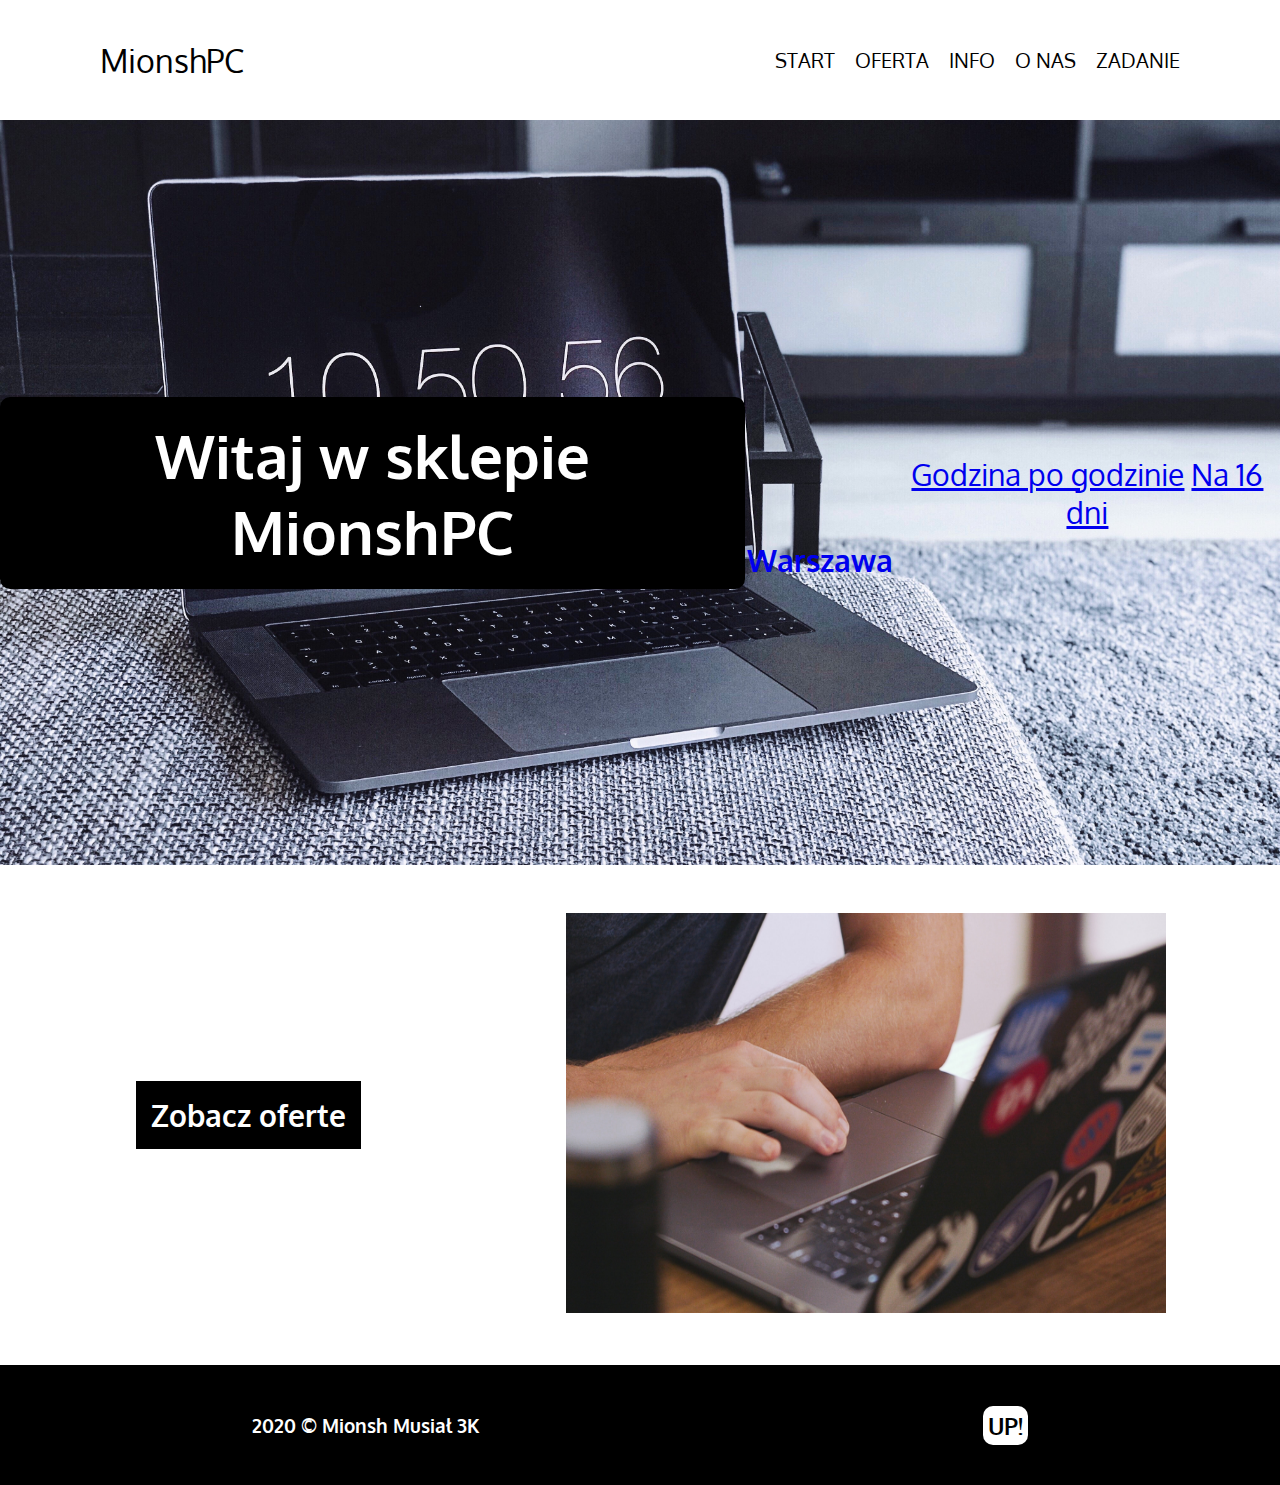
<file: index.html>
<!DOCTYPE html>
<html lang="pl">
<head>
    <meta charset="UTF-8">
    <meta name="viewport" content="width=device-width, initial-scale=1.0">
    <meta http-equiv="X-UA-Compatible" content="ie=edge">
    <link rel="stylesheet" href="style.css" type="text/css" title="domyslny">
    <link rel="alternatywny stylesheet" href="style2.css" title="alternatywny styl">
    <link href="https://fonts.googleapis.com/css?family=Oxygen&display=swap" rel="stylesheet"> 
    <title>Sklep MionshPC</title>
    <link rel="shortcut icon" href="favicon.ico" type="image/x-icon"/>
</head>
<body>
    <header>
        <a href="#" class="logo" >MionshPC</a>

        <nav class="menu">
            <li><a href="index.html" class="click">Start</a></li>
            <li><a href="oferta.html" class="click">Oferta</a></li>
            <li><a href="info.html" class="click">Info</a></li>
            <li><a href="onas.html" class="click">O nas</a></li>
            <li><a href="zadanie/promocja.html" class="click">ZADANIE</a></li>
        </nav>
    </header>

    <article>
        <div class="start">

            <h1>Witaj w sklepie MionshPC</h1>
                <table>
              <tr><td style="text-align: center;"><canvas id="canvas_tt5e9f7d032b95b" width="125" height="125"></canvas></td></tr>
              <tr><td style="text-align: center; font-weight: bold"><a href="//24timezones.com/Warszawa/czas" style="text-decoration: none" class="clock24" id="tz24-1587510531-c1262-eyJzaXplIjoiMTI1IiwiYmdjb2xvciI6IjAwOTlGRiIsImxhbmciOiJwbCIsInR5cGUiOiJhIiwiY2FudmFzX2lkIjoiY2FudmFzX3R0NWU5ZjdkMDMyYjk1YiJ9" title="Warszawa godzina" target="_blank" rel="nofollow">Warszawa</a></td></tr>
          </table>
<script type="text/javascript" src="//w.24timezones.com/l.js" async></script>
            <div id="cinkciarzPlWidgetNbp"></div>
<script src="https://cinkciarz.pl/widget/cinkciarz.widget.js?currencies=GBP,EUR,USD,CNY,RUB"></script>
                  <div id="tp-widget-default" data-city="101133" data-version="2.0.0">
    <div id="tp-widget-bottom-default">
        <a id="tp-widget-flink-default" href="https://www.twojapogoda.pl/prognoza-godzinowa-polska/pomorskie-malbork/" target="_blank" rel="nofollow" title="Malbork - prognoza godzinowa">Godzina po godzinie</a>
        <a id="tp-widget-flink-second" href="https://www.twojapogoda.pl/prognoza-16dni-polska/pomorskie-malbork/" target="_blank" rel="nofollow" title="Malbork - prognoza na 16 dni">Na 16 dni</a>
        <a id="tp-widget-mlink-default" href="https://www.twojapogoda.pl" target="_blank" rel="nofollow" title="TwojaPogoda.pl - Pogoda w Polsce i na świecie - pogoda na 16 dni"></a>
    </div>
    <script type="text/javascript">
        (function (t, p, w, d, g) {
            if (t.getElementById(w)) return;
            d = t.getElementsByTagName(p)[0], g = t.createElement(p);
            g.id = w; g.src = "https://widget.twojapogoda.pl/default/main.js";g.charset="UTF-8";
            d.parentNode.appendChild(g);
        }(document, "script", "tp-widget-script-default"));
    </script>
</div>

        </div>

        <div class="oferta">

            <a style="text-decoration: none;" href="oferta.html"><h1>Zobacz oferte</h1></a>

            <a href="oferta.html"><img src="zdj.jpg" alt="zdjecie" width="600px" height="400px"></a>

        </div>


    </article>

    <footer>
        <h3>2020 &copy Mionsh Musiał 3K</h3>

        <h3><a href="#" class="up">UP!</a></h3>
    </footer>

</body>
</html>
</file>
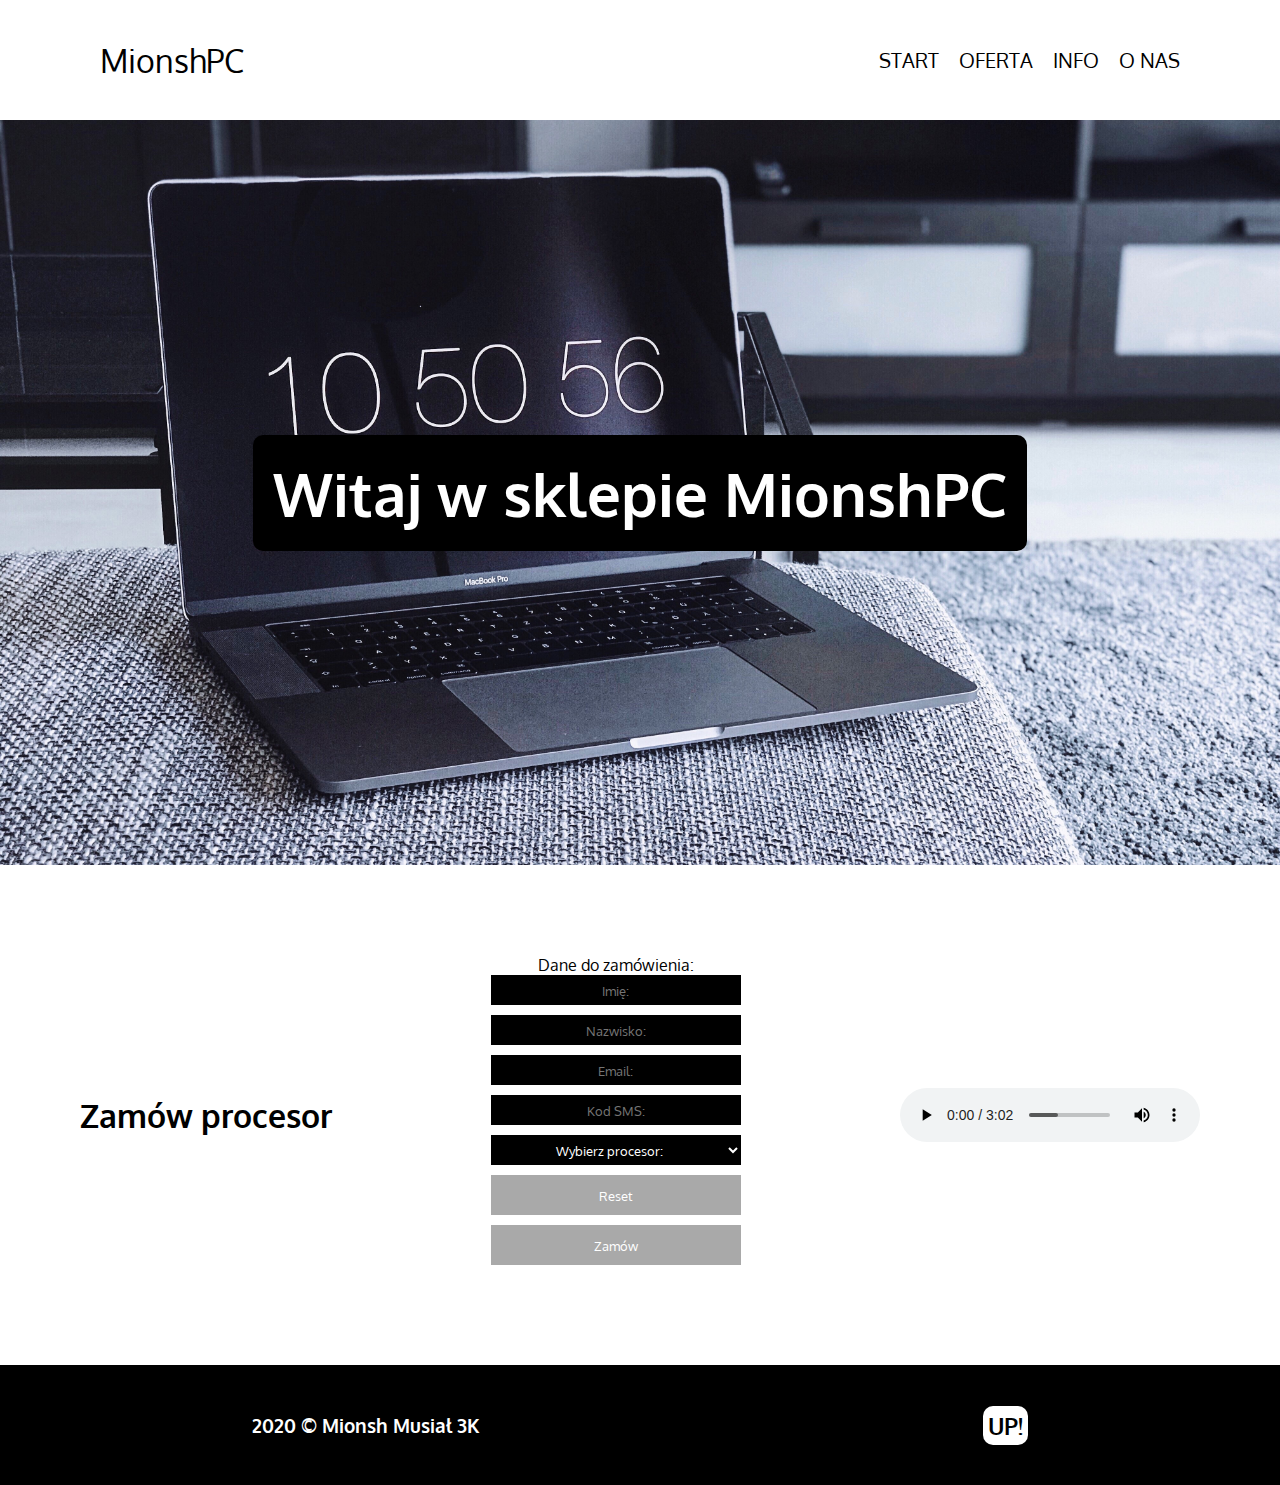
<file: info.html>
<!DOCTYPE html>
<html lang="pl">
<head>
    <meta charset="UTF-8">
    <meta name="viewport" content="width=device-width, initial-scale=1.0">
    <meta http-equiv="X-UA-Compatible" content="ie=edge">
    <link rel="stylesheet" href="style.css" type="text/css">
    <link href="https://fonts.googleapis.com/css?family=Oxygen&display=swap" rel="stylesheet"> 
    <title>Sklep MionshPC</title>
    <link rel="shortcut icon" href="favicon.ico" type="image/x-icon"/>
</head>
<body>
    <header>
        <a href="#" class="logo" >MionshPC</a>

        <nav class="menu">
            <li><a href="index.html" class="click">Start</a></li>
            <li><a href="oferta.html" class="click">Oferta</a></li>
            <li><a href="info.html" class="click">Info</a></li>
            <li><a href="onas.html" class="click">O nas</a></li>
        </nav>
    </header>

    <article>
        <div class="start">

            <h1>Witaj w sklepie MionshPC</h1>

        </div>

        <div class="oferta">

            <h1>Zamów procesor</h1>

            <form class="formularzyk" id="formularzyk" action="mailto:mionsh@gmail.com" method="post" name="formularz">

                <lable>Dane do zamówienia:
                </lable>
                <input type="text" placeholder="Imię:" name="imie" required>
                <input type="text" placeholder="Nazwisko:" name="Nazwisko" required>
                <input type="email" placeholder="Email:" name="email" required>
                <input type="password" placeholder="Kod SMS:" name="sms" required>
                <select form="formularz" name="procek">
                    <option value="0">Wybierz procesor:</option>
                    <option value="1">Ryzen 5 2600</option>
                    <option value="2">Ryzen 7 2700</option>
                    <option value="3">Intel Core I5 8400</option>
                </select>
                <input type="reset" value="Reset" required>
                <input type="submit" value="Zamów" required>
                </form>
				<audio controls>
  <source src="firma.mp3" type="audio/mpeg">
Your browser does not support the audio element.
</audio>
        </div>


    </article>

    <footer>
        <h3>2020 &copy Mionsh Musiał 3K</h3>

        <h3><a href="#" class="up">UP!</a></h3>
    </footer>

</body>
</html>
</file>
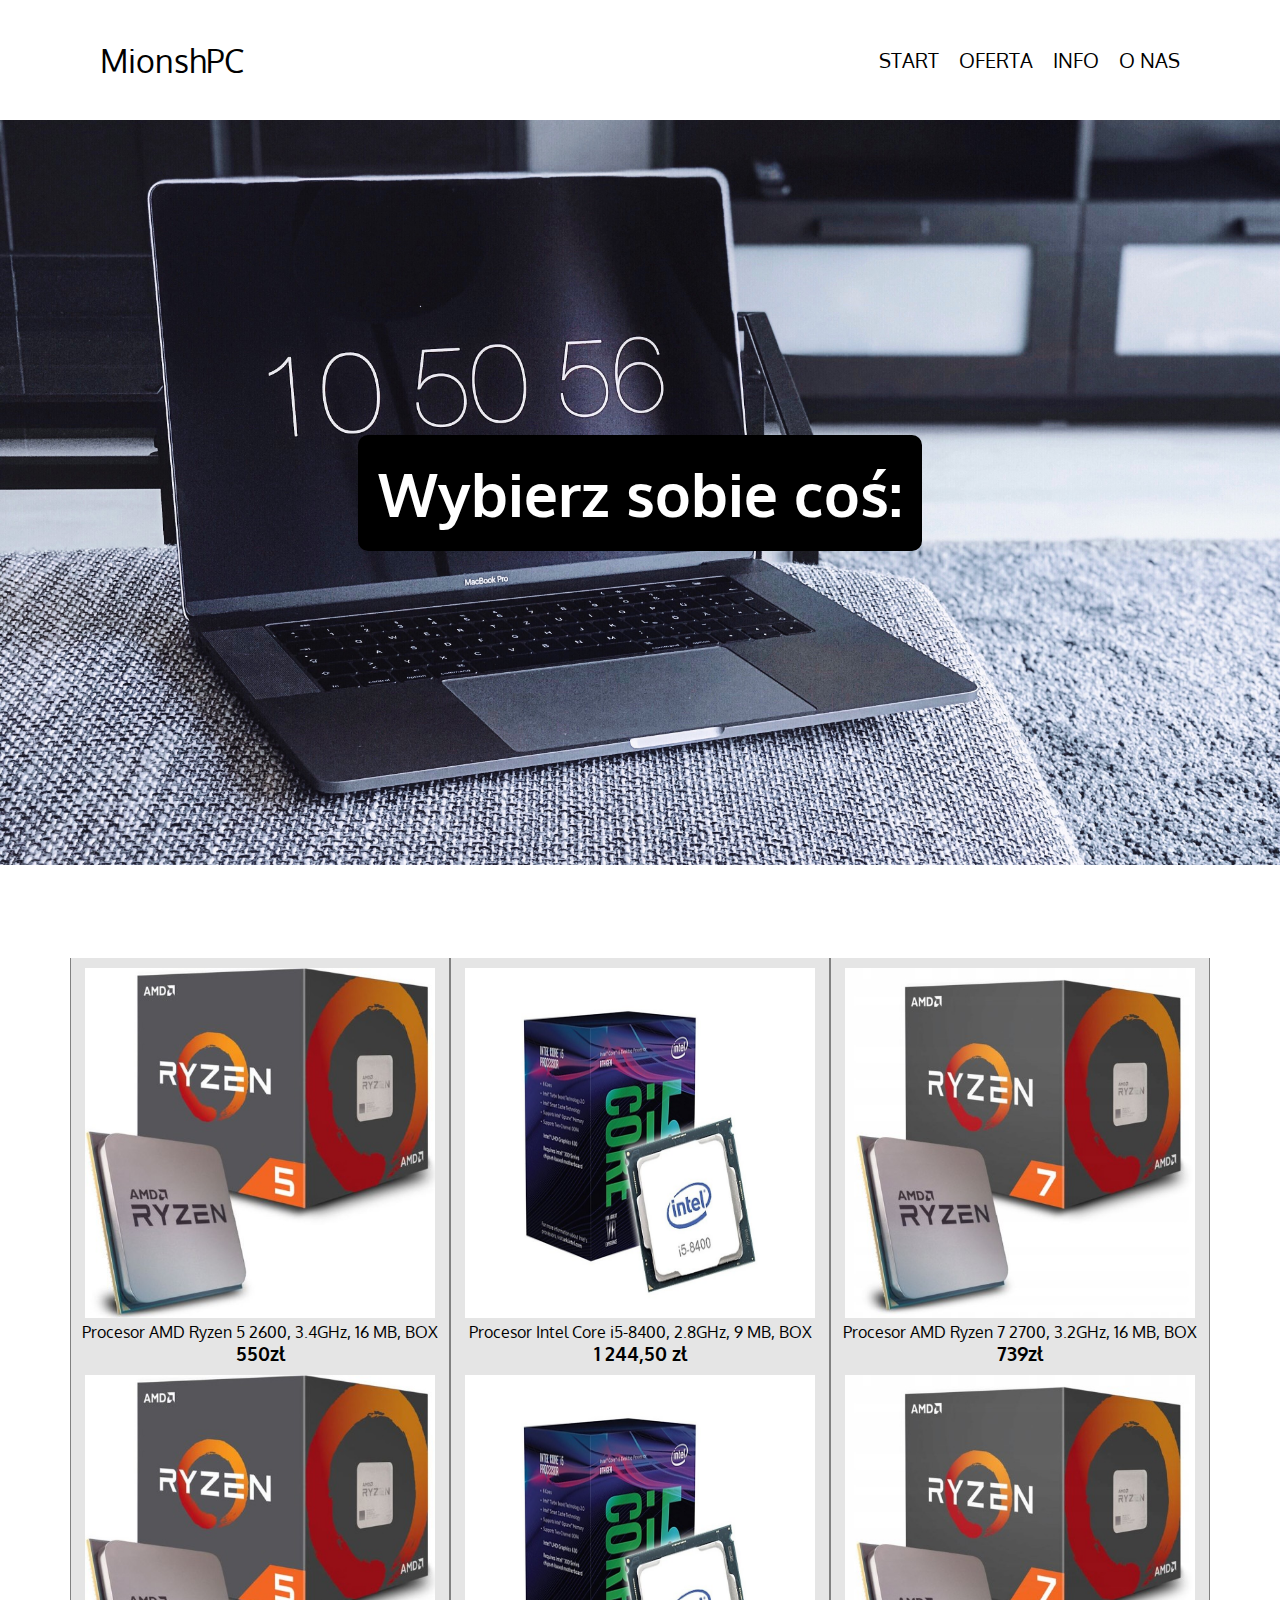
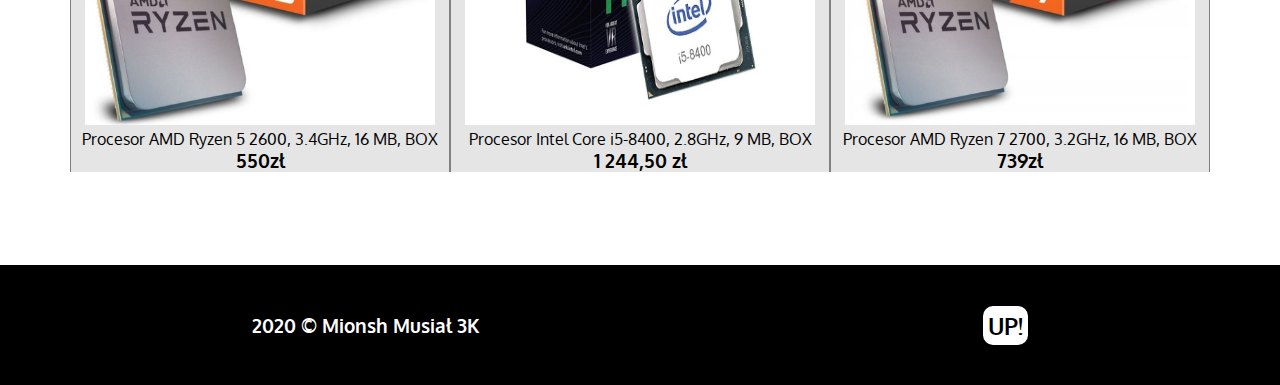
<file: oferta.html>
<!DOCTYPE html>
<html lang="pl">
<head>
    <meta charset="UTF-8">
    <meta name="viewport" content="width=device-width, initial-scale=1.0">
    <meta http-equiv="X-UA-Compatible" content="ie=edge">
    <link rel="stylesheet" href="style.css" type="text/css">
    <link href="https://fonts.googleapis.com/css?family=Oxygen&display=swap" rel="stylesheet"> 
    <title>Sklep MionshPC</title>
    <link rel="shortcut icon" href="favicon.ico" type="image/x-icon"/>
</head>
<body>
    <header>
        <a href="#" class="logo" >MionshPC</a>

        <nav class="menu">
            <li><a href="index.html" class="click">Start</a></li>
            <li><a href="oferta.html" class="click">Oferta</a></li>
            <li><a href="info.html" class="click">Info</a></li>
            <li><a href="onas.html" class="click">O nas</a></li>
        </nav>
    </header>

    <article>
        <div class="start">

            <h1>Wybierz sobie coś:</h1>

        </div>

        <div class="oferta oferta1">
           
            <div class="procesory">

              <div class="columna1">
                <div class="order1">

                    <a target="_blank" href="https://www.morele.net/procesor-amd-ryzen-5-2600-3-4ghz-16-mb-box-yd2600bbafbox-980255/">
                        <img src="ryzen5.jpg" alt="procek1"></a>
                    <p>Procesor AMD Ryzen 5 2600, 3.4GHz, 16 MB, BOX </p>

                    <h3><b>550zł</b></h3>

                </div>
                <div class="order1">

                    <a target="_blank" href="https://www.morele.net/procesor-intel-core-i5-8400-2-8ghz-9-mb-box-bx80684i58400-978216/">
                        <img src="corei5.jpg" alt="procek1"></a>
                    <p>Procesor Intel Core i5-8400, 2.8GHz, 9 MB, BOX</p>

                    <h3><b>1 244,50 zł</b></h3>

                </div>
                <div class="order1">

                    <a target="_blank" href="https://www.morele.net/procesor-amd-ryzen-7-2700-3-2ghz-16-mb-box-yd2700bbafbox-980257/">
                        <img src="ryzen7.jpg" alt="procek1"></a>
                    <p>Procesor AMD Ryzen 7 2700, 3.2GHz, 16 MB, BOX</p>

                    <h3><b>739zł</b></h3>

                </div>

            </div>

            <div class="columna1">
                <div class="order1">

                    <a target="_blank" href="https://www.morele.net/procesor-amd-ryzen-5-2600-3-4ghz-16-mb-box-yd2600bbafbox-980255/">
                        <img src="ryzen5.jpg" alt="procek1"></a>
                    <p>Procesor AMD Ryzen 5 2600, 3.4GHz, 16 MB, BOX </p>

                    <h3><b>550zł</b></h3>

                </div>
                <div class="order1">

                    <a target="_blank" href="https://www.morele.net/procesor-intel-core-i5-8400-2-8ghz-9-mb-box-bx80684i58400-978216/">
                        <img src="corei5.jpg" alt="procek1"></a>
                    <p>Procesor Intel Core i5-8400, 2.8GHz, 9 MB, BOX</p>

                    <h3><b>1 244,50 zł</b></h3>

                </div>
                <div class="order1">

                    <a target="_blank" href="https://www.morele.net/procesor-amd-ryzen-7-2700-3-2ghz-16-mb-box-yd2700bbafbox-980257/">
                        <img src="ryzen7.jpg" alt="procek1"></a>
                    <p>Procesor AMD Ryzen 7 2700, 3.2GHz, 16 MB, BOX</p>

                    <h3><b>739zł</b></h3>

                </div>

            </div>

              </div>

        </div>


    </article>

    <footer>
        <h3>2020 &copy Mionsh Musiał 3K</h3>

        <h3><a href="#" class="up">UP!</a></h3>
    </footer>

</body>
</html>
</file>
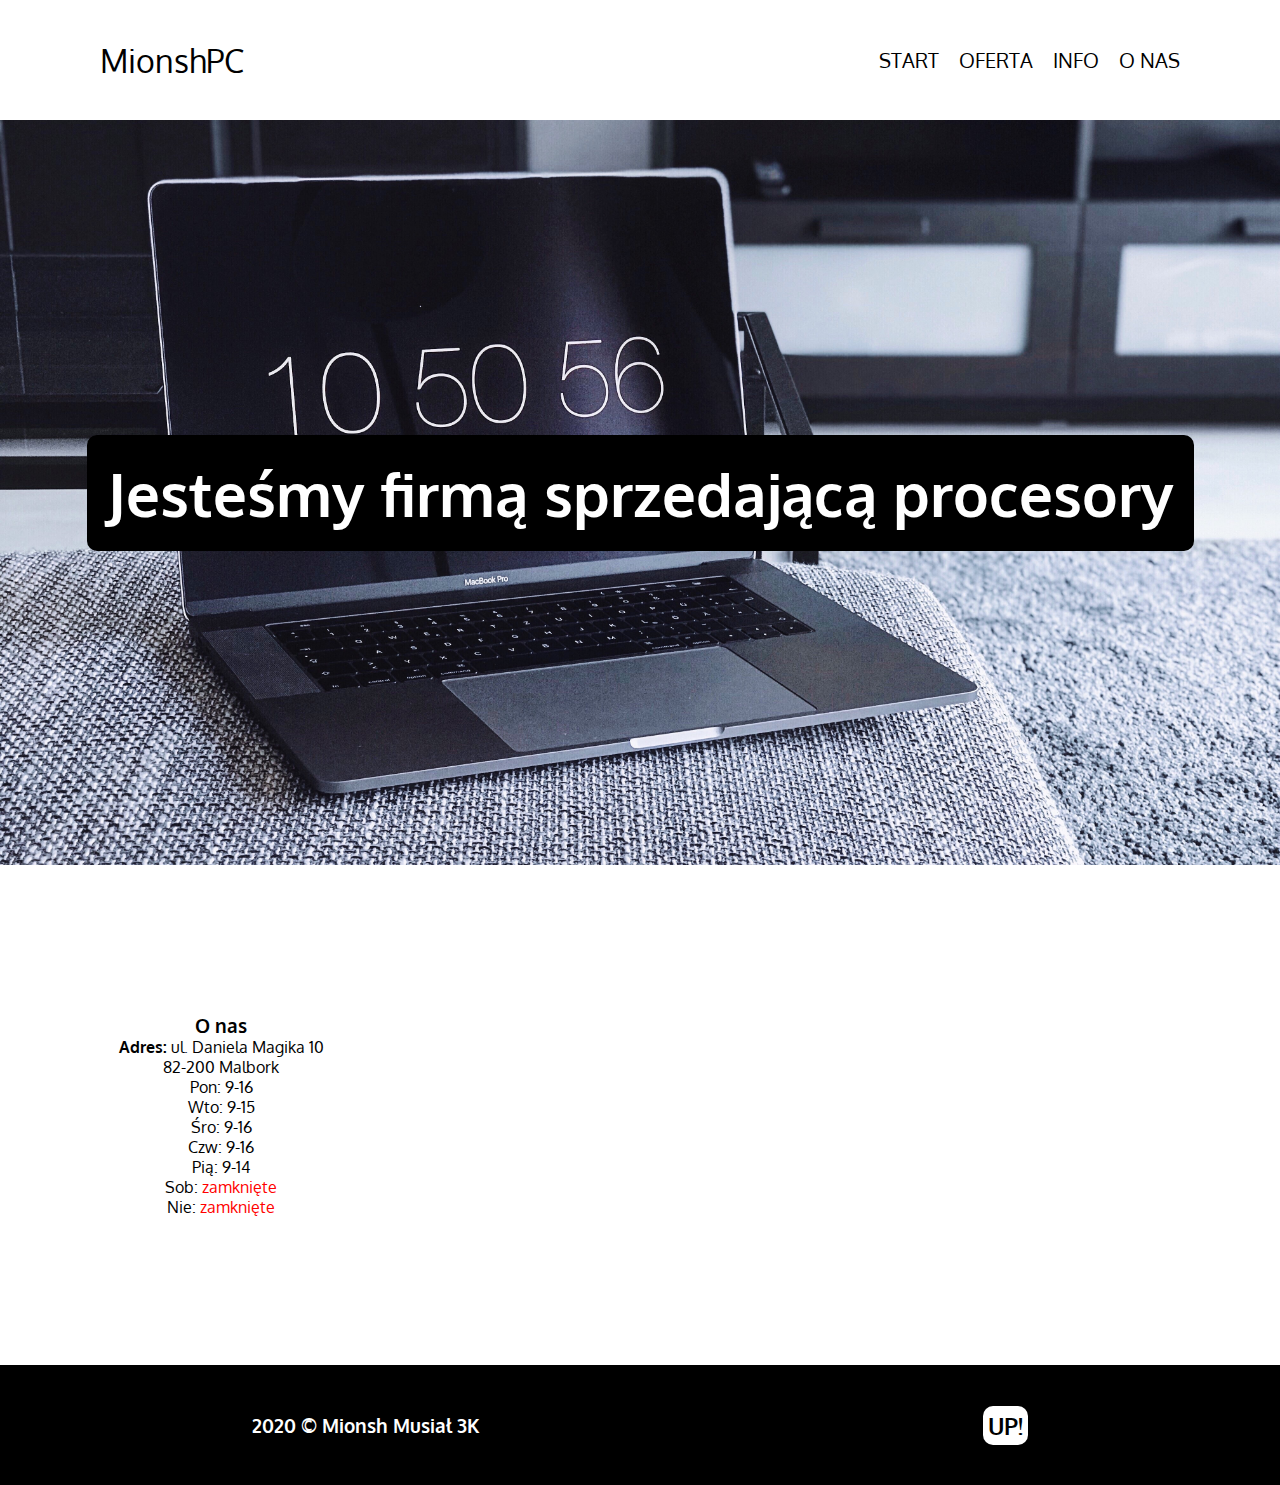
<file: onas.html>
<!DOCTYPE html>
<html lang="pl">
<head>
    <meta charset="UTF-8">
    <meta name="viewport" content="width=device-width, initial-scale=1.0">
    <meta http-equiv="X-UA-Compatible" content="ie=edge">
    <link rel="stylesheet" href="style.css" type="text/css">
    <link href="https://fonts.googleapis.com/css?family=Oxygen&display=swap" rel="stylesheet"> 
    <title>Sklep MionshPC</title>
    <link rel="shortcut icon" href="favicon.ico" type="image/x-icon"/>
</head>
<body>
    <header>
        <a href="#" class="logo" >MionshPC</a>

        <nav class="menu">
            <li><a href="index.html" class="click">Start</a></li>
            <li><a href="oferta.html" class="click">Oferta</a></li>
            <li><a href="info.html" class="click">Info</a></li>
            <li><a href="onas.html" class="click">O nas</a></li>
        </nav>
    </header>

    <article>
        <div class="start">

            <h1>Jesteśmy firmą sprzedającą procesory</h1>

        </div>

        <div class="oferta">
            <div style="text-align: center;">
            <h3>O nas</h3>
                <p><b>Adres:</b> ul. Daniela Magika 10</p>
                <p>82-200 Malbork</p>
                <ul>
                    <li>Pon: 9-16</li>
                    <li>Wto: 9-15</li>
                    <li>Śro: 9-16</li>
                    <li>Czw: 9-16</li>
                    <li>Pią: 9-14</li>
                    <li>Sob: <span style="color: red;">zamknięte</span></li>
                    <li>Nie: <span style="color: red;">zamknięte</span></li>
                </ul>
		
        </div>
            <iframe src="https://www.google.com/maps/embed?pb=!1m18!1m12!1m3!1d246.2602914882575!2d19.053262748926763!3d54.041178375506085!2m3!1f0!2f0!3f0!3m2!1i1024!2i768!4f13.1!3m3!1m2!1s0x46fd59b24a957f01%3A0x9247d9baf9aa7c71!2sK-MK%20-Konstrukcje-Malbork%20%2F%2F%2F%20CNC!5e0!3m2!1spl!2spl!4v1583263719162!5m2!1spl!2spl" width="600" height="450" frameborder="0" style="border:0;" allowfullscreen=""></iframe>

        </div>


    </article>

    <footer>
        <h3>2020 &copy Mionsh Musiał 3K</h3>

        <h3><a href="#" class="up">UP!</a></h3>
    </footer>
	
</iframe>

</body>
</html>
</file>
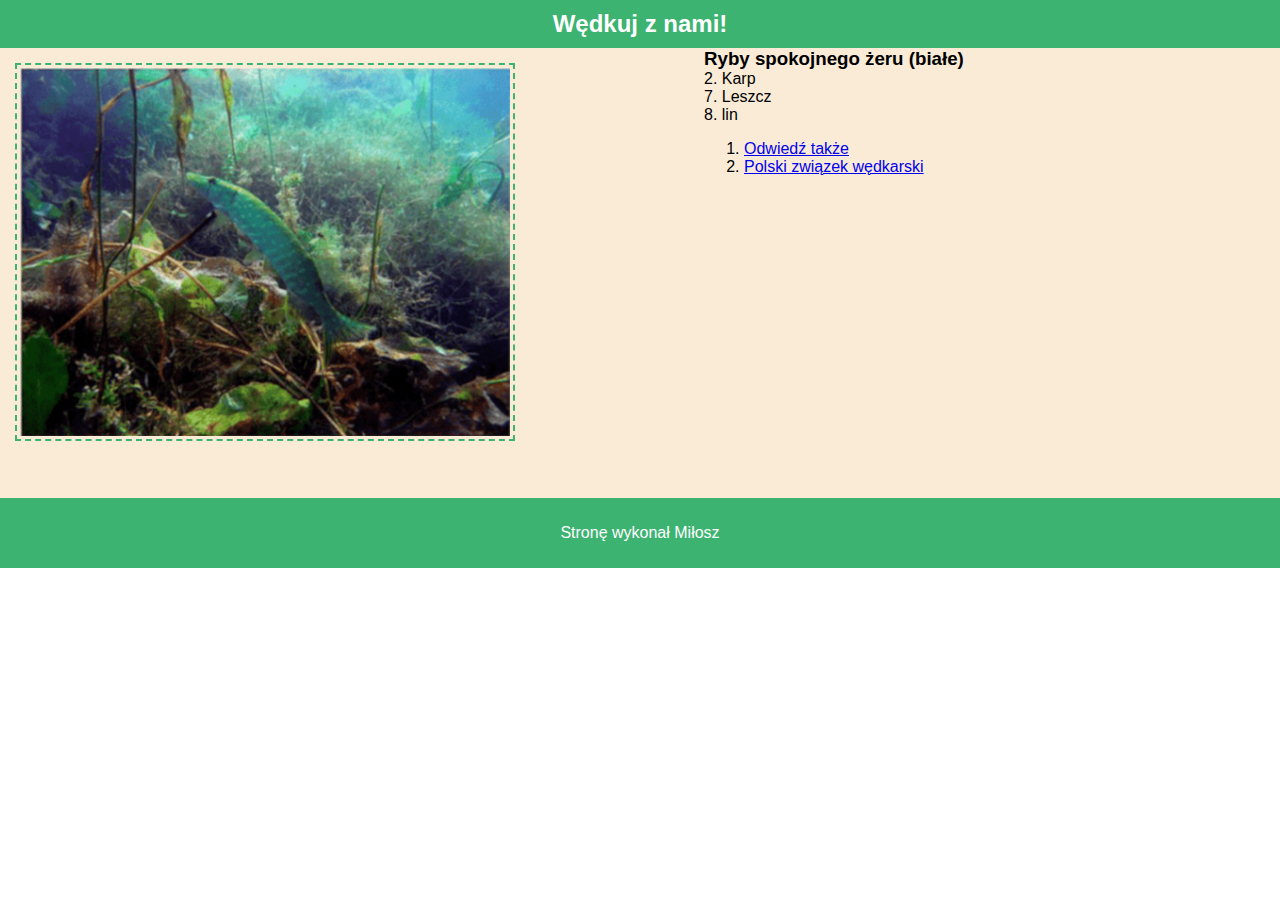
<file: wedkowanie.html>
<!DOCTYPE html>
<html lang="pl">
  <head>
    <meta charset="UTF-8" />
    <title>Klub wędkowania</title>
    <link rel="stylesheet" href="styl2.css" />
  </head>
  <body>
    <header>
      <h2>Wędkuj z nami!</h2>
    </header>
    <div class="lewe">
      <img src="ryba2.jpg" alt="Szczupak" />
    </div>
    <div class="info">
      <h3>Ryby spokojnego żeru (białe)</h3>
      <span>2. Karp</span>
      <span>7. Leszcz</span>
      <span>8. lin</span>
      <ol>
        <li><a href="https://wedkuje.pl/" target="_blank">Odwiedź także</a></li>
        <li>
          <a href="http://www.pzw.org.pl/" target="_top"
            >Polski związek wędkarski</a
          >
        </li>
      </ol>
    </div>
    <footer><p>Stronę wykonał Miłosz</p></footer>
  </body>
</html>
</file>
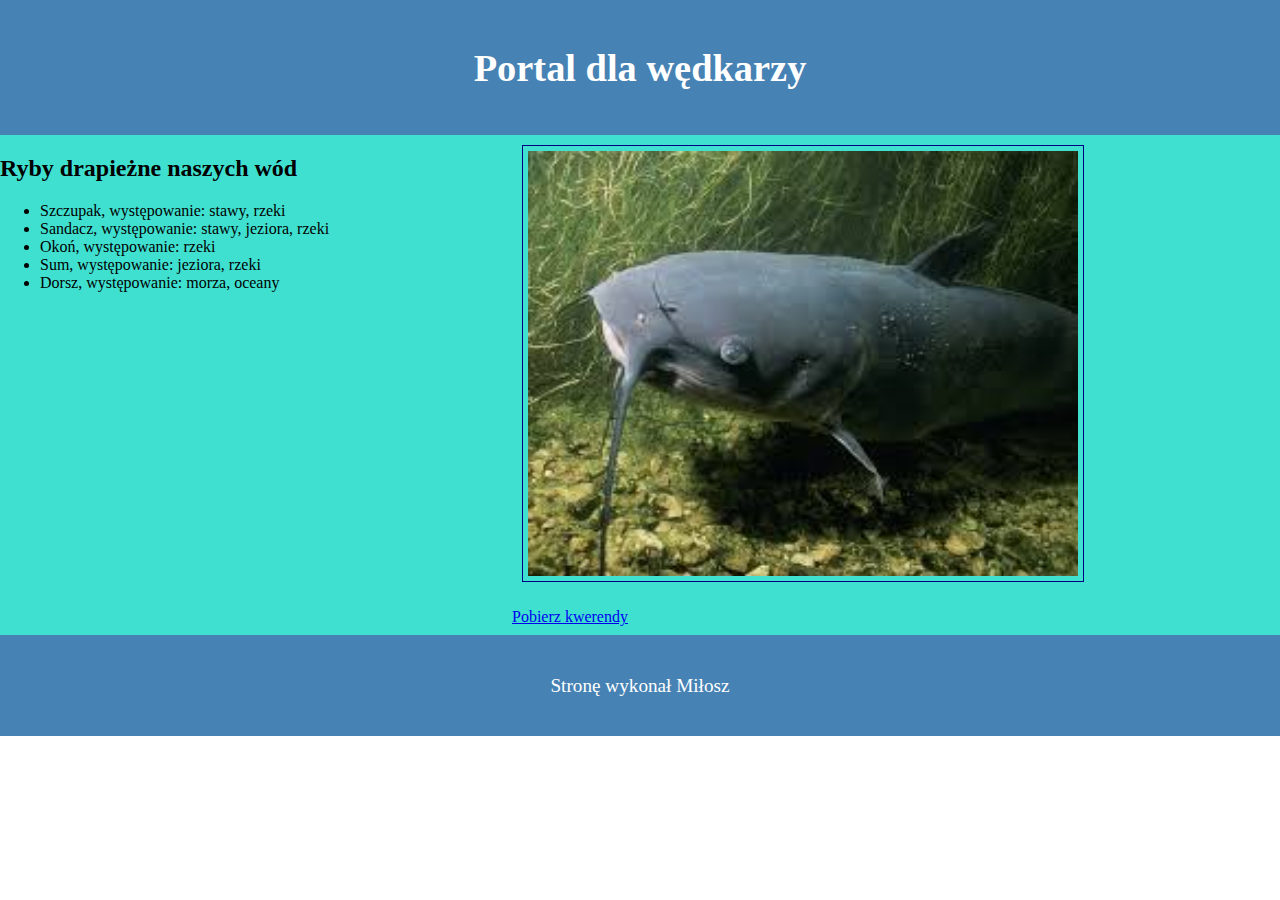
<file: wendkuj.html>
<!DOCTYPE html>
<html lang="pl">
  <head>
    <meta charset="UTF-8" />
    <title>Wędkujemy</title>
    <link rel="stylesheet" href="styl_1.css" />
  </head>
  <body>
    <header>
      <h1>Portal dla wędkarzy</h1>
    </header>
    <div class="lewy">
      <h2>Ryby drapieżne naszych wód</h2>
      <ul>
        <li>Szczupak, występowanie: stawy, rzeki</li>
        <li>Sandacz, występowanie: stawy, jeziora, rzeki</li>
        <li>Okoń, występowanie: rzeki</li>
		<li>Sum, występowanie: jeziora, rzeki</li>
		<li>Dorsz, występowanie: morza, oceany</li>
      </ul>
    </div>
    <div class="prawy">
      <img src="ryba1.jpg" alt="Sum" />
      <p><a href="#">Pobierz kwerendy</a></p>
    </div>
    <footer>
      <p>Stronę wykonał Miłosz</p>
    </footer>
 </body>
</html>
</file>
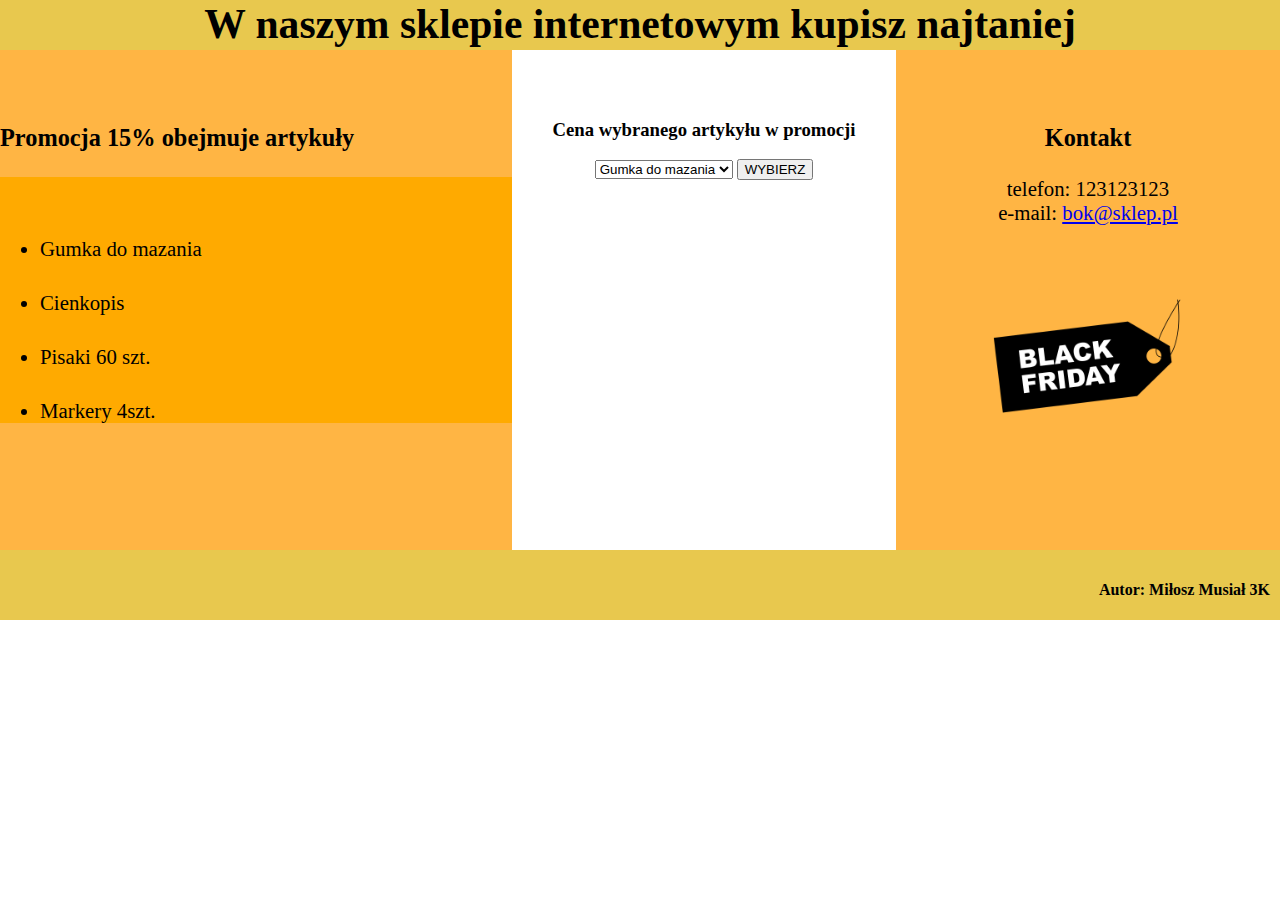
<file: zadanie/promocja.html>
<html lang="pl">
<head>
	<title>Sklep papierniczy</title>
	<meta charset="UTF-8">
	<link rel="stylesheet" type="text/css" href="css/styl.css">
</head>
<body>
	<div id="promo_banner">
		<h1>W naszym sklepie internetowym kupisz najtaniej</h1>
	</div>
	<div id="left_banner">
		<h3>Promocja 15% obejmuje artykuły</h3>
		<ul class="list_banner">
			<li class="list_banner">Gumka do mazania</li>
			<li class="list_banner">Cienkopis</li>
			<li class="list_banner">Pisaki 60 szt.</li>
			<li class="list_banner">Markery 4szt.</li>
		</ul>
	</div>
	<div id="mid_banner">
		<h3>Cena wybranego artykyłu w promocji</h3>
		<form action="" method="post">
			<select name="rozwijana" id="rozwijana" required="required">
				<option>Gumka do mazania</option>
				<option>Cienkopis</option>
				<option>Pisaki 60 szt.</option>
				<option>Markery 4szt.</option>
			</select>
			<input name="send" id="send" type="submit" value="WYBIERZ">
		</form>
	</div>
	<div id="right_banner">
		<h3>Kontakt</h3>
		<p>
			telefon: 123123123<br> 
			e-mail: <a href="mailto:bok@sklep.pl">bok@sklep.pl</a>
		</p>
		<img src="img/promocja.png" width="200px" alt="promocja">
	</div>
	<div id="footer_banner">
		<h4>Autor: Miłosz Musiał 3K</h4>
	</div>
</body>
</html>
</file>
<file: style.css>
*{
    margin: 0;
    padding: 0;
    box-sizing: border-box;
    font-family: 'Oxygen', sans-serif;
    scroll-behavior: smooth;
}

body{
    font-family: 'Oxygen', sans-serif;
    background: url("tlo.jpg")no-repeat;
    background-size: cover;
}

header{
    display: flex;
    justify-content: space-between;
    align-items: center;
    width: 100%;
    flex-flow: row;
    height: 120px;
    background: white;
}

.logo{
    margin-left: 100px;
    text-decoration: none;
    color: black;
    font-size: 32px;
    user-select: none;
}

.logo:hover{
    transition: all 0.3s;
    color: darkred;
}

.menu{
    display: flex;
    align-content: center;
    justify-content: center;
    margin-right: 100px;
    font-size: 20px;
    text-transform: uppercase;
}

.click{
    margin-left: 20px;
    text-decoration: none;
    color: black;
}

.click:hover{
    transition: all 0.3s;
    color: #666;
}

li{
    list-style: none;
}

article{
    width: 100%;
}

footer{
    display: flex;
    align-items: center;
    justify-content: space-around;
    width: 100%;
    background: black;
    height: 120px;
    color: white;
}

.start{    
    height: 745px;
    color: white;
    text-align: center;
    display: flex;
    justify-content: center;
    align-items: center;
    font-size: 30px;
    background: url("tlo.jpg")no-repeat;    
    background-size: cover;
    background-position: center;
}
.start h1{
    background: black;
    border-radius: 10px;
    padding: 20px;
}

.oferta{
    width: 100%;
    height: 500px;
    background: white;
    display: flex;
    justify-content: space-around;
    align-items: center;
}
.oferta1{
    height: 1000px;
}


.oferta a h1{
    position: relative;
    left: 10%;
    background: black;
    padding: 15px;
    font-size: 30px;
    color: white;
}

.up{
    text-decoration: none;
    color: black;
    font-size: 23px;
    background: white;
    padding: 5px;
    border-radius: 10px;
}

.up:hover{
    color: white;
    background: black;
    transition: all 0.3s;
}


.procesory{
    width: 80%;
    height: 600px;
    display: flex;
    justify-content: center;
    align-items: center;
    flex-flow: column;
}
.columna1{
    display: flex;
    flex-flow: row;
}

.order1{
    width: 380px;
    text-align: center;
    background: rgba(0,0,0,.1);
    border-right: 1px solid grey;
    border-left: 1px solid grey;
}

.order1:hover{
    border: 0;
    transition: all 0.5s;
    color: white;
    background: rgba(0,0,0,.9);
    transform: scale(105%);
}

.order1 img{
    margin-top: 10px;
    width: 350px;
    height: 350px;
}

form{
    display: flex;
    justify-content: center;
    flex-flow: column;
    align-items: center;
}

input,select{
    margin-bottom: 10px;
    text-align: center;
    width: 250px;
    height: 30px;
    border: 0;
    background: black;
    color: white;
}

input[type=submit],input[type=reset]{
    cursor: pointer;
    background: darkgray;
    height: 40px;

}

input[type=submit]:hover,input[type=reset]:hover{
    background: gray;
    transition: all 0.3s;
    color: black;
}
</file>
<file: style2.css>
*{
    margin: 0;
    padding: 0;
    box-sizing: border-box;
    font-family: 'Oxygen', sans-serif;
    scroll-behavior: smooth;
}

body{
    font-family: 'Oxygen', sans-serif;
    background: url("tlo.jpg")no-repeat;
    background-size: cover;
}

header{
    display: flex;
    justify-content: space-between;
    align-items: center;
    width: 100%;
    flex-flow: row;
    height: 120px;
    background: white;
}

.logo{
    margin-left: 100px;
    text-decoration: none;
    color: black;
    font-size: 64px;
    user-select: none;
}

.logo:hover{
    transition: all 0.3s;
    color: darkred;
}

.menu{
    display: flex;
    align-content: center;
    justify-content: center;
    margin-right: 100px;
    font-size: 40px;
    text-transform: uppercase;
}

.click{
    margin-left: 20px;
    text-decoration: none;
    color: black;
}

.click:hover{
    transition: all 0.3s;
    color: #666;
}

li{
    list-style: none;
}

article{
    width: 100%;
}

footer{
    display: flex;
    align-items: center;
    justify-content: space-around;
    width: 100%;
    background: black;
    height: 120px;
    color: white;
}

.start{    
    height: 745px;
    color: white;
    text-align: center;
    display: flex;
    justify-content: center;
    align-items: center;
    font-size: 60px;
    background: url("tlo.jpg")no-repeat;    
    background-size: cover;
    background-position: center;
}
.start h1{
    background: black;
    border-radius: 10px;
    padding: 20px;
}

.oferta{
    width: 100%;
    height: 500px;
    background: white;
    display: flex;
    justify-content: space-around;
    align-items: center;
}
.oferta1{
    height: 1000px;
}


.oferta a h1{
    position: relative;
    left: 10%;
    background: black;
    padding: 15px;
    font-size: 60px;
    color: white;
}

.up{
    text-decoration: none;
    color: black;
    font-size: 26px;
    background: white;
    padding: 5px;
    border-radius: 10px;
}

.up:hover{
    color: white;
    background: black;
    transition: all 0.3s;
}


.procesory{
    width: 80%;
    height: 600px;
    display: flex;
    justify-content: center;
    align-items: center;
    flex-flow: column;
}
.columna1{
    display: flex;
    flex-flow: row;
}

.order1{
    width: 380px;
    text-align: center;
    background: rgba(0,0,0,.1);
    border-right: 1px solid grey;
    border-left: 1px solid grey;
}

.order1:hover{
    border: 0;
    transition: all 0.5s;
    color: white;
    background: rgba(0,0,0,.9);
    transform: scale(105%);
}

.order1 img{
    margin-top: 10px;
    width: 350px;
    height: 350px;
}

form{
    display: flex;
    justify-content: center;
    flex-flow: column;
    align-items: center;
}

input,select{
    margin-bottom: 10px;
    text-align: center;
    width: 250px;
    height: 30px;
    border: 0;
    background: black;
    color: white;
}

input[type=submit],input[type=reset]{
    cursor: pointer;
    background: darkgray;
    height: 40px;

}

input[type=submit]:hover,input[type=reset]:hover{
    background: gray;
    transition: all 0.3s;
    color: black;
}
</file>
<file: styl2.css>
*:not(ol, p){
    margin: 0;
    padding: 0;
    box-sizing: border-box;
}
body{
    font-family: Garamond,sans-serif;
}
header,footer{
    background-color: #3CB371;
    color: #fff;
    padding: 10px;
    font-size: 1.3;
    text-align: center;
}
footer{
    clear: both;
}
span{
    display: block;
}
.lewe{
    background-color: #FAEBD7;
    width: 55%;
    height: 450px;
    float: left;
}
img{
    padding: 3px;
    margin: 15px;
    width: 500px;
    border: 2px dashed #3CB371;
}
.info {
    background-color: #FAEBD7;
    width: 45%;
    height: 450px;
    float: left;
}
</file>
<file: styl_1.css>
body{
    margin: 0;
    padding: 0;
    font-family: "Verdana";
}
header, footer{
    background-color: #4682b4;
    color: #fff;
    padding: 20px;
    font-size: 120%;
    text-align: center;
}
.lewy, .prawy{
    height: 500px;
    background-color: #40E0D0;
}
.lewy{
    float: left;
    width: 40%;
}
.prawy{
    width: 60%;
    float: left;
    display: flex;
    flex-direction: column;
    align-items: flex-start;
}
img{
    padding: 5px;
    margin: 10px;
    border: 1px solid #000080;
    width: 550px;
    height: 85%;
}
footer{
    clear: both;
}
</file>
<file: zadanie/css/styl.css>
body{
	margin:0px;
	width:100%;
}
#promo_banner{
	background-color:#E8C84E;
	height:50px;
	font-size:130%;
	text-align:center;
}
#left_banner{
	background-color:#FFB544;
	height:500px;
	width:40%;
	font-size:130%;
	float:left;
	
}
#mid_banner{
	float:left;
	height:500px;
	width:30%;
	text-align:center;
}
#right_banner{
	background-color:#FFB544;
	height:500px;
	width:30%;
	font-size:130%;
	text-align:center;
	float:left;
}
#footer_banner{
	clear:both;
	background-color:#E8C84E;
	height:50px;
	text-align:right;
	padding:10px;
}
.list_banner{
	padding-top:30px;
	background-color:#FFAA00;
}
img,h3{
	padding-top:50px;
}
form{
	padding-bottom:100px;
}
</file>
